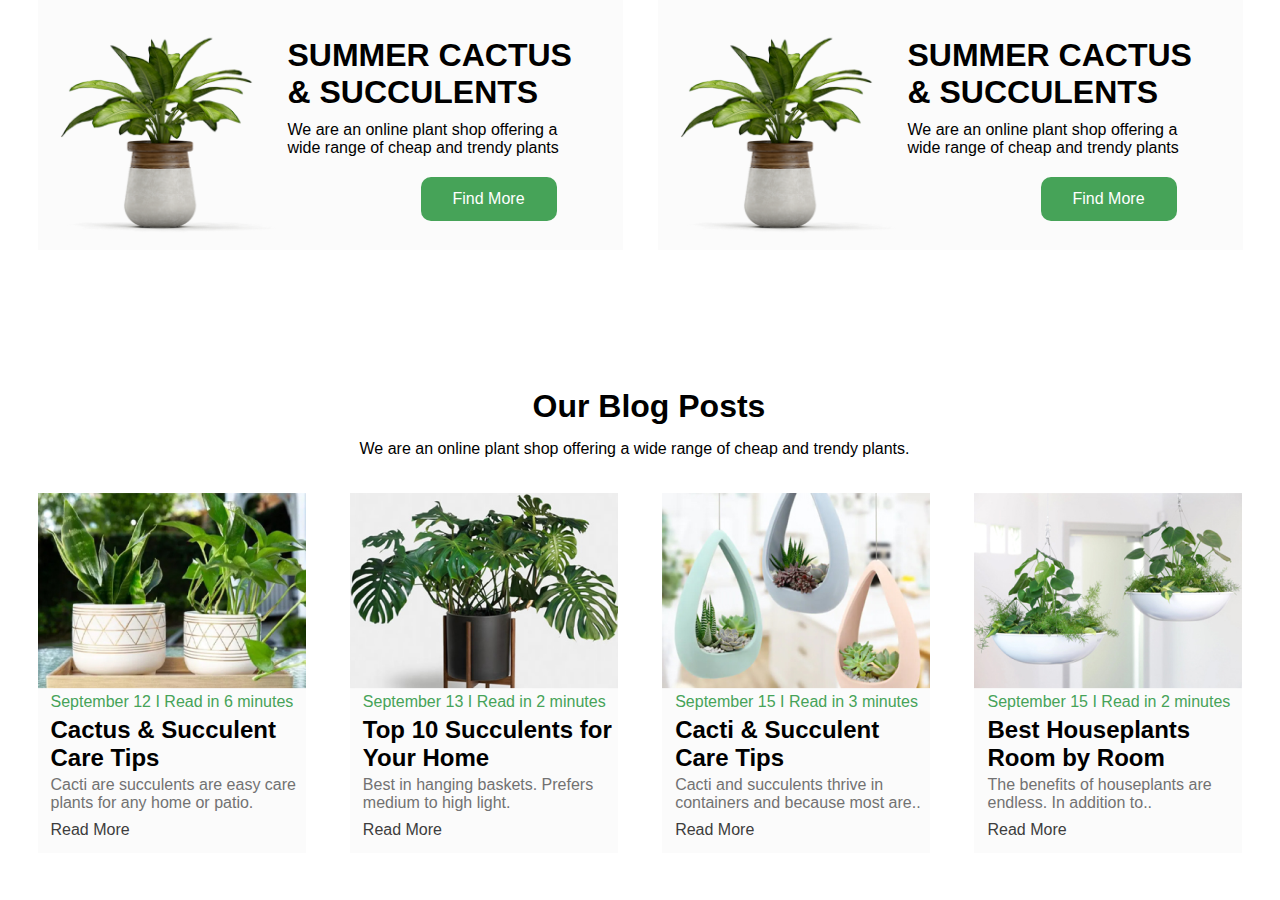
<file: product.html>
<!DOCTYPE html>
<html lang="en">

<head>
    <meta charset="UTF-8">
    <meta name="viewport" content="width=device-width, initial-scale=1.0">
    <!-- icon link -->
    <link rel="stylesheet" href="https://cdnjs.cloudflare.com/ajax/libs/font-awesome/6.6.0/css/all.min.css"
        integrity="sha512-Kc323vGBEqzTmouAECnVceyQqyqdsSiqLQISBL29aUW4U/M7pSPA/gEUZQqv1cwx4OnYxTxve5UMg5GT6L4JJg=="
        crossorigin="anonymous" referrerpolicy="no-referrer" />
        <!-- css font -->
        
            <!-- css link -->
    <link rel="stylesheet" href="./main.css">
    <title>Document</title>
</head>

<body>
    <div class="container">
        <!-- infoimg section -->
        <div class="infoimg">
            <div class="img-card">
                <img src="./img/info img.png" alt="">
                <div class="info">
                    <h1>SUMMER CACTUS & SUCCULENTS</h1>
                    <p>We are an online plant shop offering a wide range of cheap and trendy plants</p>
                    <a href="#">Find More <i class="fa-solid fa-arrow-right"></i></a>
                </div>
            </div>
            <div class="img-card">
                <img src="./img/info img.png" alt="">
                <div class="info">
                    <h1>SUMMER CACTUS & SUCCULENTS</h1>
                    <p>We are an online plant shop offering a wide range of cheap and trendy plants</p>
                    <a href="#">Find More <i class="fa-solid fa-arrow-right"></i></a>
                </div>
            </div>
        </div>
        <!-- /infoimg section -->

        <!-- post section -->
        <div class="post-section">
            <h1 class="post-name">Our Blog Posts</h1>
            <p class="post-info">We are an online plant shop offering a wide range of cheap and trendy plants. </p>
            <div class="posts">
                <div class="post-img">
                    <img src="./img/1-img.png" alt="">
                    <p class="date-text">September 12 I Read in 6 minutes</p>
                    <h2>Cactus & Succulent <br> Care Tips</h2>
                    <p class="info-text">Cacti are succulents are easy care <br> plants for any home or patio. </p>
                    <a href="#" class="link">Read More <i class="fa-solid fa-arrow-right"></i></a>
                </div>
                <div class="post-img">
                    <img src="./img/2-img.png" alt="">
                    <p class="date-text">September 13 I Read in 2 minutes</p>
                    <h2>Top 10 Succulents for <br> Your Home</h2>
                    <p class="info-text">Best in hanging baskets. Prefers <br> medium to high light.</p>
                    <a href="#" class="link">Read More <i class="fa-solid fa-arrow-right"></i> </a>
                </div>
                <div class="post-img">
                    <img src="./img/3-img.png" alt="">
                    <p class="date-text">September 15 I Read in 3 minutes</p>
                    <h2>Cacti & Succulent <br> Care Tips</h2>
                    <p class="info-text">Cacti and succulents thrive in <br> containers and because most are..</p>
                    <a href="#" class="link">Read More <i class="fa-solid fa-arrow-right"></i></a>
                </div>
                <div class="post-img">
                    <img src="./img/4-img.png" alt="">
                    <p class="date-text">September 15 I Read in 2 minutes</p>
                    <h2>Best Houseplants <br> Room by Room</h2>
                    <p class="info-text">The benefits of houseplants are <br> endless. In addition to..</p>
                    <a href="#" class="link">Read More <i class="fa-solid fa-arrow-right"></i></a>
                </div>
            </div>
        </div>
        <!-- /post section -->

        <!-- email section -->
        <div>
            <div>

            </div>
        </div>
        <!-- /email -->
    </div>
</body>

</html>
</file>
<file: main.css>
* {
    padding: 0;
    margin: 0;
    font-family: sans-serif;
}

.container {
    width: 1205px;
    margin: 0 auto;
}

.infoimg {
    display: flex;
    justify-content: space-between;
    /* margin: 0 0 138px 0; */
}

.img-card {
    width: 585px;
    height: 250px;
    display: flex;
    background-color: #FBFBFB;
}


img {
    width: 292px 292px;
}

.info h1 {
    margin: 37px 30px 0 0;
}

.info p {
    margin: 10px 30px 0 0;
}

.info a {
    display: inline-block;
    padding: 13px 32px;
    background-color: #46A358;
    align-items: center;
    color: white;
    text-decoration: none;
    border-radius: 10px;
    margin-top: 20px;
    margin-left: 133px ;
}


/* post section */
.post-section {
    margin-top: 138px;
}
.post-name{
    margin: 0 0 15px 495px ;
}

.post-info{
    margin: 0 0 35px 322px;
}


.posts {
    display: flex;
    justify-content: space-between;

}

.post-img {
    width: 268px;
    height: 360px;
    background-color: #FBFBFB;
}

.date-text {
    color: #46A358;
    margin: 0 0 5px 13px;
}

.post-img h2 {
    margin: 0 0 0 13px;
}

.info-text {
    color: #727272;
    margin: 4px 0 9px 13px;
}

.link {
    text-decoration: none;
    color: #3D3D3D;
    margin: 0 0 0 13px;
}
</file>
